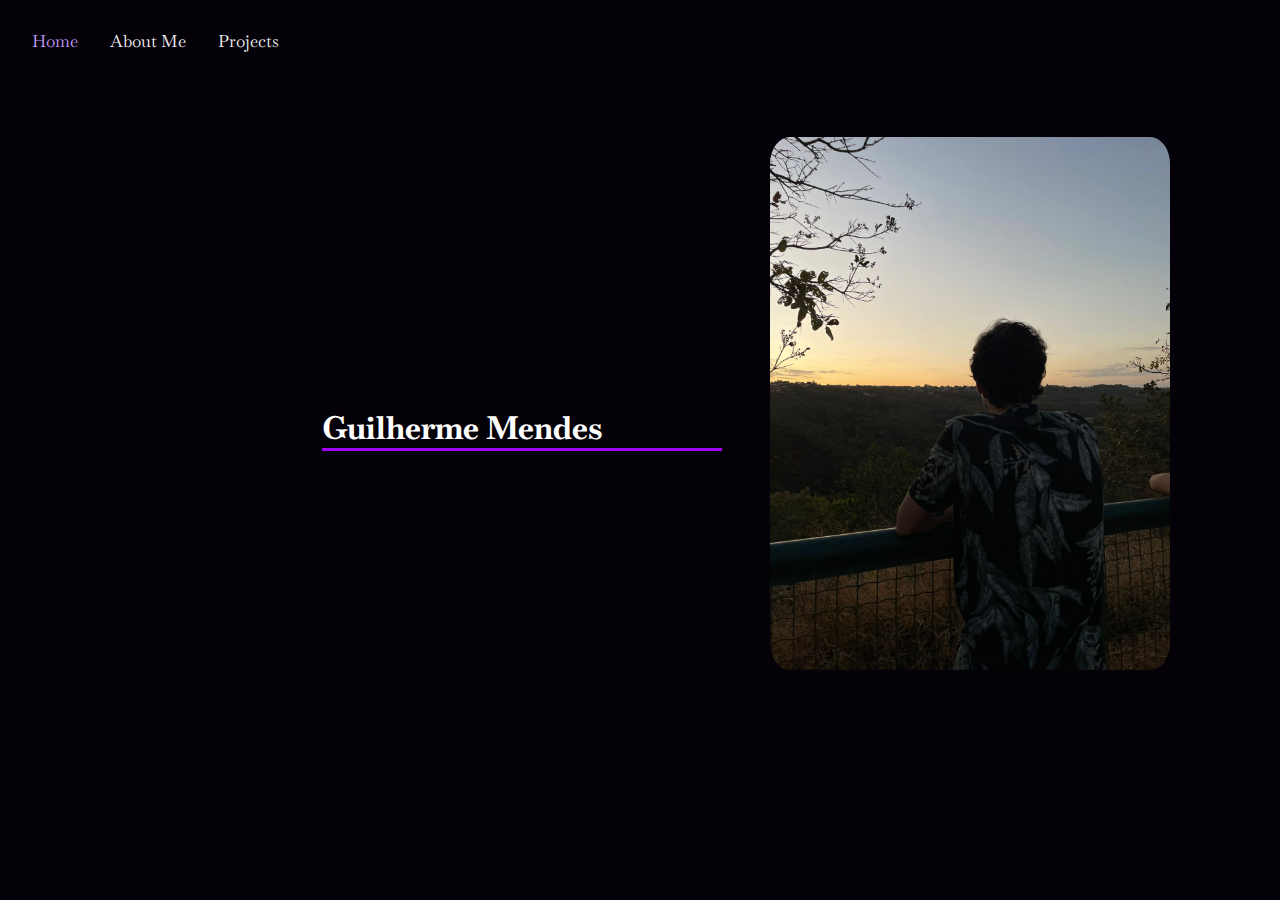
<file: index.html/index.html>
<!DOCTYPE html>
<html lang="en">
<head>
    <meta charset="UTF-8">
    <meta http-equiv="X-UA-Compatible" content="IE=edge">
    <meta name="viewport" content="width=device-width, initial-scale=1.0">
    <title>Guilherme Mendes</title>

    <link rel="stylesheet" href="style.css">

    <link rel="preconnect" href="https://fonts.googleapis.com">
    <link rel="preconnect" href="https://fonts.gstatic.com" crossorigin>
    <link href="https://fonts.googleapis.com/css2?family=Baskervville&display=swap" rel="stylesheet">

</head>
<body>
    <div class="topnav" id="myTopnav">
        <a href="../index.html/index.html" class="active">Home</a>
        <a href="../about-me/about-me.html">About Me</a>
        <a href="../projects/projects.html">Projects</a>
        <a href="javascript:void(0);" class="icon" onclick="myFunction()">
          <i class="fa-fa-bars"><link rel="shortcut icon" href="favicon.icon" type="image/x-icon"></i>
        </a>
    </div>


    <p></p>
    <fieldset id="nome" style="color: white;" class="container">
        <h1>
            Guilherme Mendes
        </h1>
        <hr style="height: 3px; width: 400px; background-color: #9D00F5; color: #000; border-color: transparent;"> 
    </fieldset>

    <fieldset style="width: fit-content;" id="foto">
        <img src="por-do-sol.jpeg" alt="eu" id="eu">
    </fieldset>


</body>
</html>
</file>
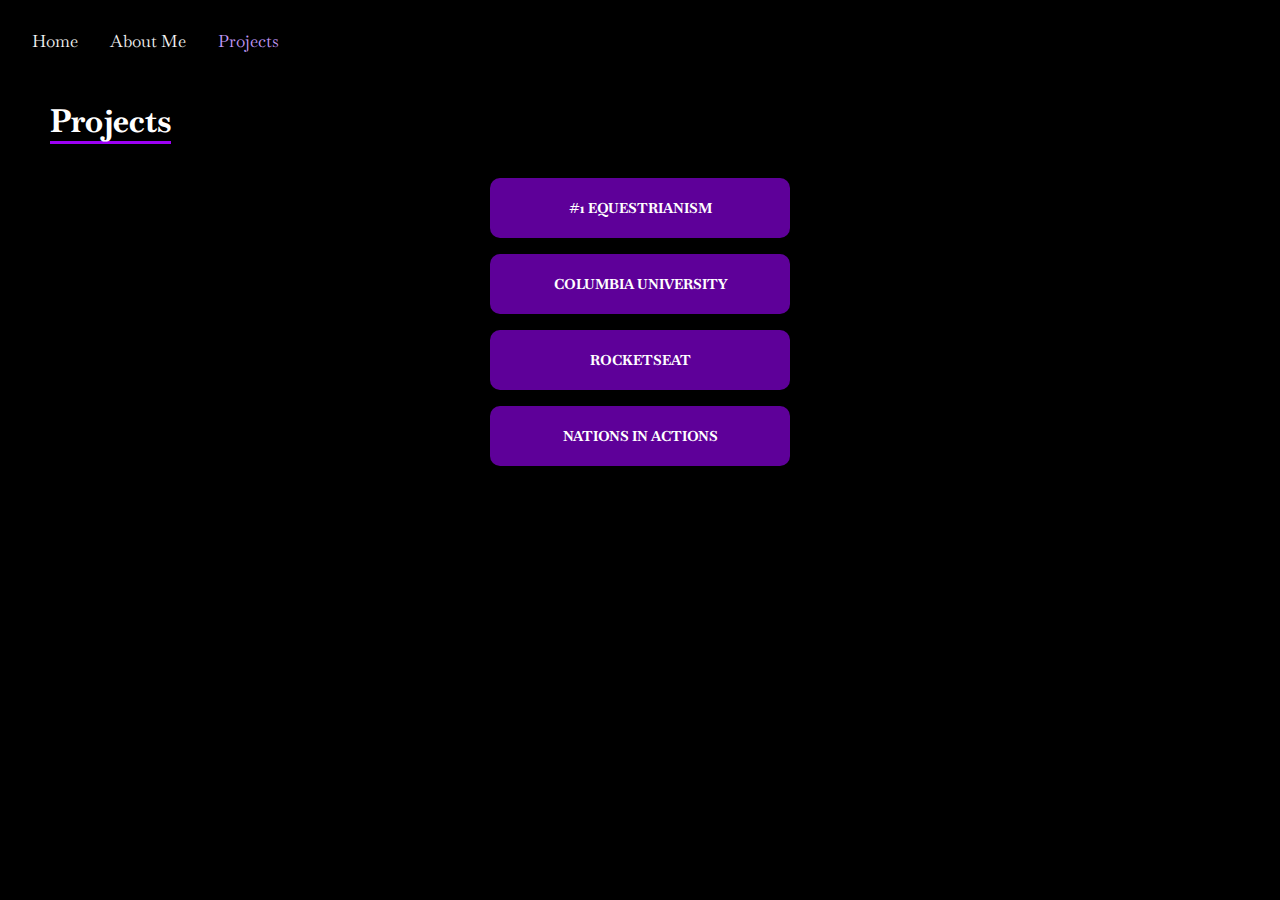
<file: projects/projects.html>
<!DOCTYPE html>
<html lang="en">
<head>
    <meta charset="UTF-8">
    <meta http-equiv="X-UA-Compatible" content="IE=edge">
    <meta name="viewport" content="width=device-width, initial-scale=1.0">
    <title>Guilherme Mendes</title>

    <link rel="stylesheet" href="projects.css">
    <link rel="preconnect" href="https://fonts.googleapis.com">
    <link rel="preconnect" href="https://fonts.gstatic.com" crossorigin>
    <link href="https://fonts.googleapis.com/css2?family=Baskervville&display=swap" rel="stylesheet">
    <script src="project.js" defer></script>

</head>
<body>
    <div class="topnav" id="myTopnav">
        <a href="../index.html/index.html">Home</a>
        <a href="../about-me/about-me.html">About Me</a>
        <a href="../projects/projects.html" class="active">Projects</a>
        <a href="javascript:void(0);" class="icon" onclick="myFunction()">
          <i class="fa-fa-bars"><link rel="shortcut icon" href="favicon.icon" type="image/x-icon"></i>
        </a>
    </div>

    <fieldset id="nome" style="color: white;">
        <h1>
            Projects
        </h1>
        <hr style="height: 3px; background-color: #9D00F5; color: #000; border-color: transparent;">
    </fieldset>

    <div id="myModal" class="modal">
        <div class="modal-content">
            <span class="close">&times;</span>
            <p class="equitarismTitle">Equitarism</p> <hr>
            <p>During 2021, I became the first placed in a competition in Associação Brasileira de Hipismo
            </p>
        </div>
    </div>

    <div id="myModal2" class="modal">
        <div class="modal-content">
            <span class="close2">&times;</span>
            <p class="columbiaTitle">Columbia University</p> <hr>
            <p style="margin-top: 10px;">In 2021, I did an online introductory course on Finance and Investment Management at Columbia University in New York.</p> <hr style="width: 20px;">
            <img src="/projects/imagens-projects/Certificado-Columbia.png" alt="Columbia University Certificado" style="width: 50%; position: relative; left: 15rem;">
        </div>
    </div>

    <div id="myModal3" class="modal">
        <div class="modal-content">
            <span class="close3">&times;</span>
            <p class="rocketTitle">RocketSeat - Conectar</p> <hr>
            <p style="margin-top: 10px;">In 2021, I did an online introductory course on Finance and Investment Management at Columbia University in New York.</p> <hr style="width: 20px;">
            <img src="/projects/imagens-projects/Certificado-RocketSeat.png" alt="RocketSeat Certificado" style="width: 50%; position: relative; left: 15rem;">
        </div>
    </div>

    <div id="myModal4" class="modal">
        <div class="modal-content" >
            <span class="close4">&times;</span>
            <p class="niaTitle">Nations in Action - Final Project</p> <hr style="margin: 0.8rem;">
            <img src="/projects/imagens-projects/Service Bio - Guilherme Mendes.png" alt="Nia Final Project" style="width: 60%;">
        </div>
    </div>

    <ul class="listalinks">
        <li class="itenslinks">
            <a id="myBtnEquitarism">#1 equestrianism</a>
        </li>
        <li class="itenslinks">
            <a id="myBtnColumbia">Columbia University</a>
        </li>
        <li class="itenslinks">
            <a id="myBtnRocket">RocketSeat</a>
        </li>
        <li class="itenslinks">
            <a id="myBtnNiA">Nations in Actions</a>
        </li>
    </ul>

</body>
</html>
</file>
<file: index.html/style.css>
* {
    margin: 0;
    padding: 0;
    font-family: 'Baskervville', serif;
    box-sizing: border-box;
}

.flex-container {
    display: flex;
}

.button {
    width: 300px;
    height: 60px;
    border-radius: 6px;
    display: flex;
    justify-content: center;
    align-items: center;
    
}

.button:hover {
    color: #C29AF8;
    opacity: .6;
    transition-duration: .5s;
}

.topnav {
    overflow: hidden;
    background-color: transparent;
}

.topnav a {
    float: left;
    display: block;
    color: #f2f2f2;
    text-align: center;
    padding: 14px 16px;
    text-decoration: none;
    font-size: 17px;
    opacity: 1;
}
  
.topnav a:hover {
    opacity: .6;
    transition-duration: .6s;
}
  
.topnav a.active {
    background-color: transparent;
    color: #C29AF8;
}
  
.topnav .icon {
    display: none;
    opacity: 1;
    height: 3px;
    width: 3px;
    right: 0%;
    float: right;
    padding: 10rem;
}

.fieldset {
    border-color: transparent;
    padding: 5px;
    margin: 5px;
}

#caixa {
    border-color: transparent;
}

#nome {
    width: fit-content;
    position: absolute;
    top: 45%;
    left: 25%;
    border-color: transparent;
}

#eu {
    width: 400px;
    border-radius: 5%;
}

#foto {
    border-color: transparent;
    position: absolute;
    top: 15%;
    left: 60%
}

body {
    padding: 1rem;
    background-color: #040108;
}
</file>
<file: projects/projects.css>
* {
    margin: 0;
    padding: 0;
    font-family: 'Baskervville', serif;
    box-sizing: border-box;
}

:root {
    --hue: 276.9;
    --main:hsla(var(--hue), 100%, 30%);
    --mainDark: hsla(var(--hue), 100%, 9%);
    --mainlight: hsla(var(--hue), 100%, 9%, 0.8);
    --mainHover: hsl(var(--hue), 50%, 30%);
    --robotoMono: 'Roboto Mono', monospace;
}

#nome {
    width: fit-content;
    padding: 2rem;
    border-color: transparent;
}

.modal {
    display: none;/* Hidden by default */
    position: fixed;/* Stay in place */
    z-index: 1;/* Sit on top */
    padding-top: 100px;/* Location of the box */
    left: 0;
    top: 0;
    width: 100%;/* Full width */
    height: 100%;/* Full height */
    overflow: auto;/* Enable scroll if needed */
    background-color: rgba(0, 0, 0);/* Fallback color */
    background-color: rgba(0, 0, 0, 0.4);/* Black w/ opacity */
}

.modal-content {
    background-color: #fefefe;
    margin: auto;
    padding: 10px;
    width: 70%;
    border-radius: .7rem;
}

.modal-content p {
    display: flex;
    justify-content: center;
    align-items: center;
    margin: 10px;
}

.close, .close2, .close3, .close4 {
    color: var(--main);
    float: right;
    font-size: 28px;
    font-weight: bold;
}

.close:hover,
.close:focus {
    color: #000;
    text-decoration: none;
    cursor: pointer;
}

.close2:hover,
.close2:focus {
    color: #000;
    text-decoration: none;
    cursor: pointer;
}

.close3:hover,
.close3:focus {
    color: #000;
    text-decoration: none;
    cursor: pointer;
}

.close4:hover,
.close4:focus {
    color: #000;
    text-decoration: none;
    cursor: pointer;
}

.equitarismTitle, .columbiaTitle, .rocketTitle, .niaTitle {
    text-align: center;
    margin-left: 20px;
    font-size: 1.5em;
    color: var(--main);
}

.listalinks{
    list-style: none;
    margin-bottom: 16px;
}

.listalinks .itenslinks{
    width: 300px;
    height: 60px;
    border-radius: 10px;
    
    display: flex;
    justify-content: center;
    align-items: center;
    
    cursor: pointer;
    color: white;
    font-size: 14px;
    font-weight: 700;
    text-decoration: none;
    text-transform: uppercase;

    margin-bottom: 16px;
    background-color: var(--main);
    
    transition: var(--main).2s;
}

.itenslinks:hover{
    background-color: var(--mainHover);
}

a:link, a:visited {
    color: white;
    text-decoration: none;
}

.button{
    width: 300px;
    height: 60px;
    border-radius: 6px;
    display: flex;
    justify-content: center;
    align-items: center;
}

.active {
    color: #C29AF8;
}

button {
    padding: .6rem 1.2rem;
    background-color: lightgrey;
    color: white;
    border: transparent;
    border-radius: .50rem;
    cursor: pointer;
    opacity: 1;
    font-size: 1rem;
}

button:hover {
    opacity: .6;
    transition-duration: .5s;
}

.button {
    width: 300px;
    height: 60px;
    border-radius: 6px;
    display: flex;
    justify-content: center;
    align-items: center;
    
}

.button:hover {
    color: #C29AF8;
    opacity: .6;
    transition-duration: .5s;
}

.topnav {
    overflow: hidden;
    background-color: transparent;
}

.topnav a {
    float: left;
    display: block;
    color: #f2f2f2;
    text-align: center;
    padding: 14px 16px;
    text-decoration: none;
    font-size: 17px;
    opacity: 1;
}
  
.topnav a:hover {
    opacity: .6;
    transition-duration: .6s;
}
  
.topnav a.active {
    background-color: transparent;
    color: #C29AF8;
}
  
.topnav .icon {
    display: none;
    opacity: 1;
    height: 3px;
    width: 3px;
    right: 0%;
    float: right;
    padding: 10rem;
}

body {
    padding: 1rem;
    background-color: black;
    max-height: 100%;
    max-width: 100%;
}

body .listalinks {
    display: flex;
    justify-content: center;
    align-items: center;
    flex-direction: column;
}

@media screen and (max-width: 600px) {
    .topnav a:not(.active) {display: none;}
    .topnav a.icon {
        float: right;
        right: 0%;
        height: 3px;
        width: 3px;
        display: block;
    }
  }
  
  @media screen and (max-width: 600px) {
    .topnav.responsive {position: relative;}
    .topnav.responsive .icon {
      position: absolute;
      right: 0;
      top: 0;
    }
    .topnav.responsive a {
      float: none;
      display: block;
      text-align: left;
    }
  }
</file>
